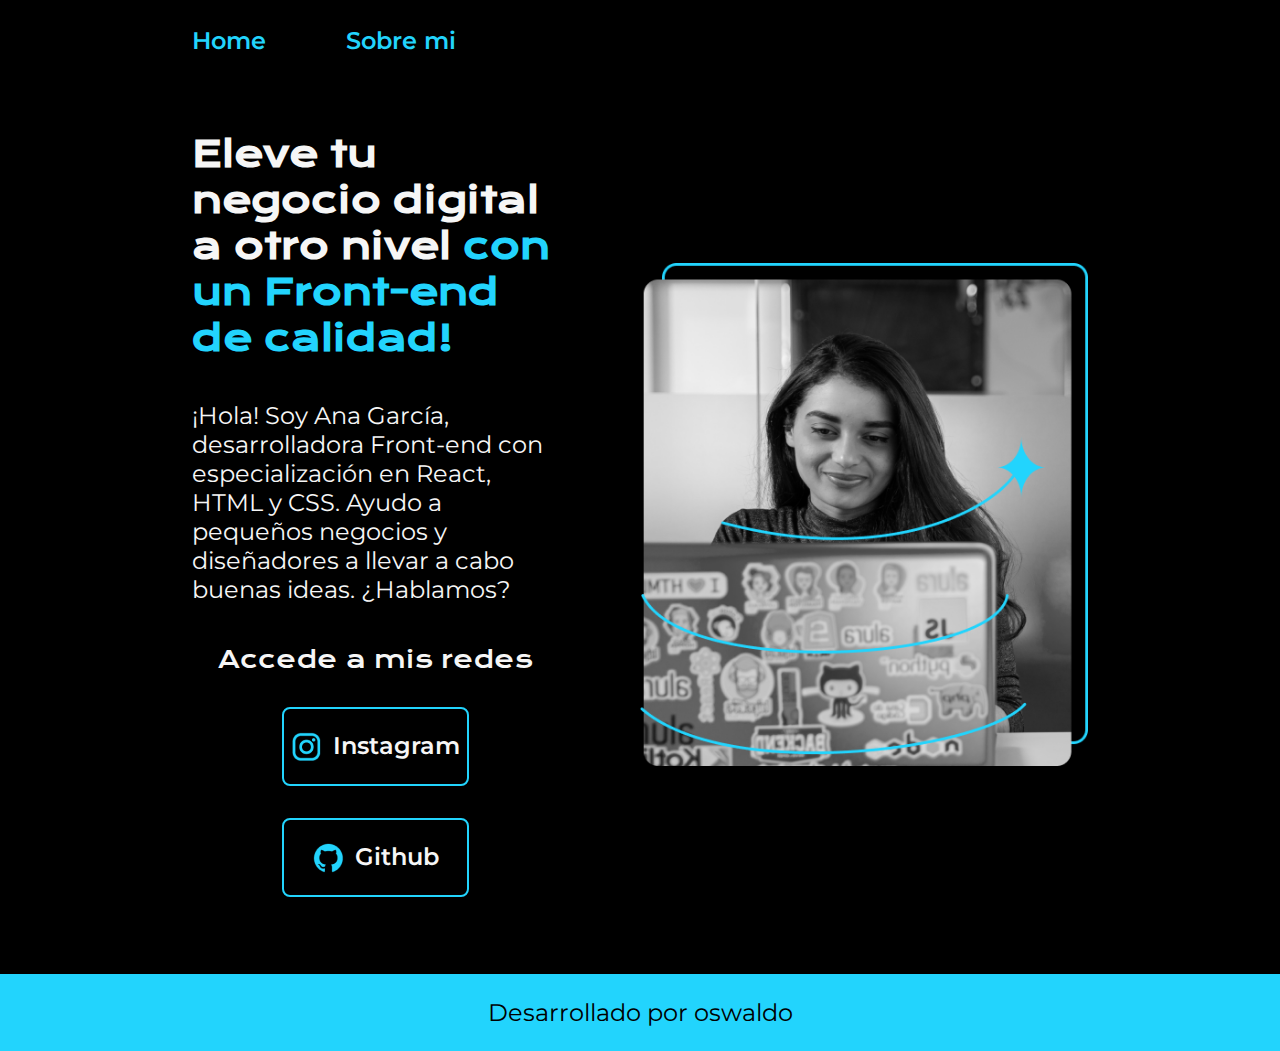
<file: index.html>
<!DOCTYPE html>
<html lang="es">
<head>
    <meta charset="UTF-8">
    <meta http-equiv="x-UA-Compatible" content="IE=edge">
    <meta name="viewport" content="width=device-width, initial-scale=1.0">
    <title>Portafolio</title>
    <link rel="stylesheet" href="./styles/style.css">
</head>
<body>
    <header class="header">
        <nav class="header__menu">
            <a class="header__menu__link" href="index.html">Home</a>
            <a class="header__menu__link" href="about.html">Sobre mi</a>

        </nav>

    </header>
    <main class="presentacion">
        <section class="presentacion__contenido">
            <h1 class="presentacion__contenido__titulo">
                 Eleve tu negocio digital a otro nivel 
                <strong class="titulo-destaque"> con un Front-end de calidad!
                </strong>
                </h1>
                <p class="presentacion__contenido_texto">
                 ¡Hola! Soy Ana García, desarrolladora Front-end con 
                 especialización en React, HTML y CSS. Ayudo a pequeños 
                negocios y diseñadores a llevar a cabo buenas ideas. ¿Hablamos?
            </p>
            <div class="presentacion__enlaces">
                <h2 class="Presentacion__enlaces__subtitulos">Accede a mis redes</h2>
                <a class="presentacion__enlaces__link" href="https://www.instagram.com/">
                    <img src="./assets/instagram.png" alt="">
                    Instagram</a>
                <a class="presentacion__enlaces__link"  href="https://www.Github.com/">
                    <img src="./assets/github.png" alt="">
                    Github</a>
            </div>

        </section>
        <img class="presentacion__imagen"src="./assets/Imagem.png" alt="Imagen de Ana garcia trabajando">
    </main>
    <footer class="footer">
        <p>Desarrollado por oswaldo</p>
    </footer>
</body>
</html>
</file>
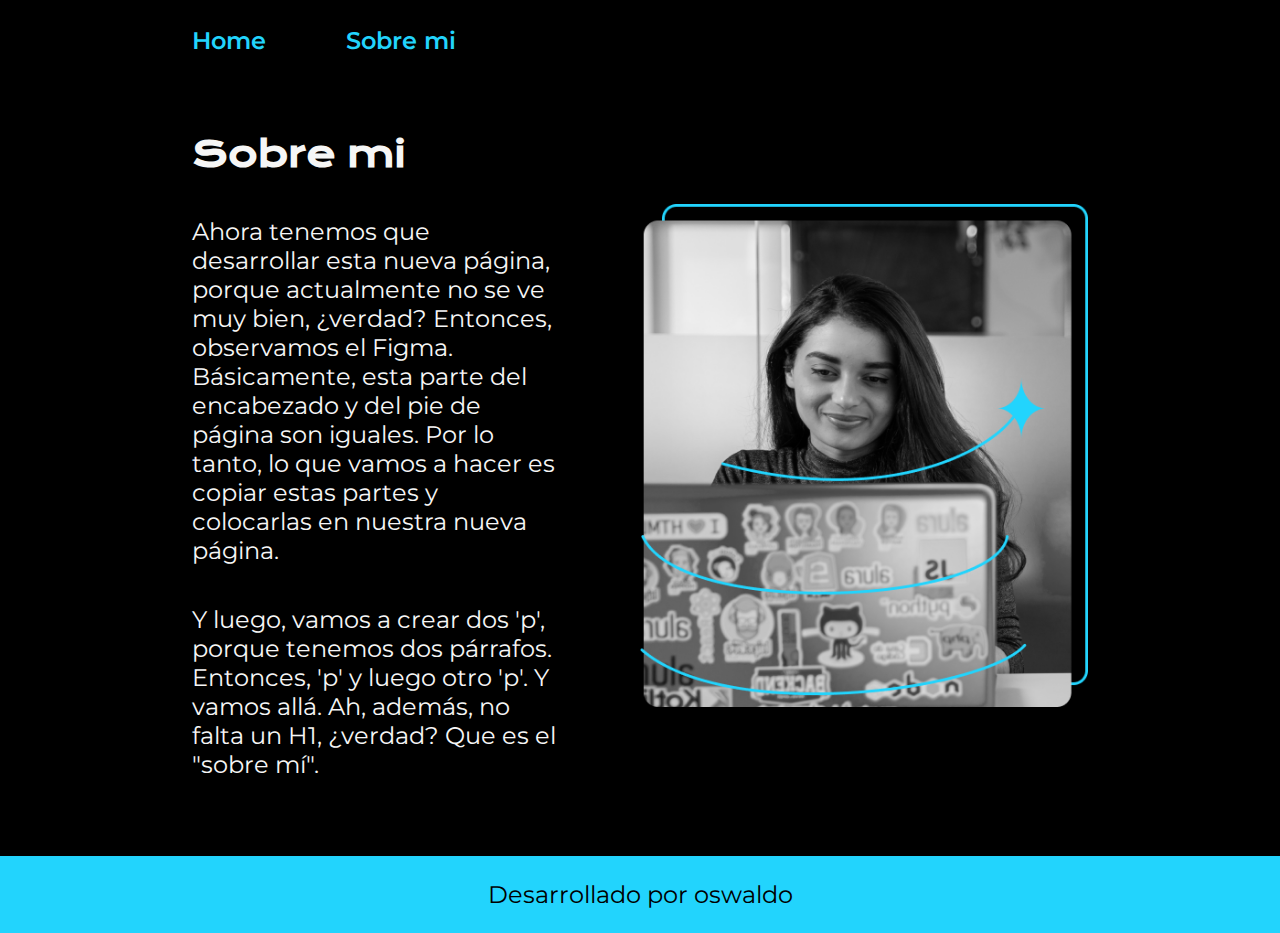
<file: about.html>
<!DOCTYPE html>
<html lang="es">
<head>
    <meta charset="UTF-8">
    <meta name="viewport" content="width=device-width, initial-scale=1.0">
    <title>Sobre mi</title>
    <link rel="stylesheet" href="./styles/style.css">
</head>
<body>
    <header class="header">
        <nav class="header__menu">
            <a class="header__menu__link" href="index.html">Home</a>
            <a class="header__menu__link" href="about.html">Sobre mi</a>

        </nav>

    </header>
    <main class="presentacion">
        <section class="presentacion__contenido">
            <h1 class="presentacion__contenido__titulo">Sobre mi</h1>
            <p class="presentacion__contenido_texto">Ahora tenemos que desarrollar esta nueva página, porque actualmente 
                no se ve muy bien, ¿verdad? Entonces, observamos el Figma. Básicamente,
                 esta parte del encabezado y del pie de página son iguales. Por lo tanto, 
                 lo que vamos a hacer es copiar estas partes y colocarlas en nuestra nueva página.</p>
            <p class="presentacion__contenido_texto">Y luego, vamos a crear dos 'p', porque tenemos dos párrafos. Entonces, 'p' y 
                luego otro 'p'. Y vamos allá. Ah, además, no falta un H1, ¿verdad? Que es el "sobre mí".

            </p>
        </section>
        <img class="presentacion__imagen"src="./assets/Imagem.png" alt="Imagen de Ana garcia trabajando">
    </main>
    <footer class="footer">
        <p>Desarrollado por oswaldo</p> 
    </footer>
</body>

</html>
</file>
<file: styles/style.css>
@import url('https://fonts.googleapis.com/css2?family=Krona+One&family=Montserrat:wght@400;600&display=swap');

:root{
    --color-primario:#000000;
    --color-secundario:#F6F6F6;
    --color-terciario:#22D4FD;
    --color-hover:#272727;

    --fuente-montserrat: 'montserrat', sans serif;
    --fuente-krona: 'Krona One', sans-serif; 

}


*{
    padding: 0%;
    margin: 0%; 
}


body {
    background-color: var(--color-primario);
    color: var(--color-secundario);
    box-sizing: border-box;
}

.header{
    padding: 2% 0% 0% 15%;
}

.header__menu{
    display:flex;
    gap: 80px;
}

.header__menu__link{
    font-family: var(--fuente-montserrat);
    font-size: 24px;
    font-weight: 600;
    color: #22D4FD;
    text-decoration: none;
}



.titulo-destaque {
    color: var(--color-terciario);
}

.presentacion{
    display: flex;
    align-items: center;
    padding: 6% 15%;
    justify-content: space-between;
    gap: 82px;
}
.presentacion__contenido{
    width: 50%;
    display: flex;
    flex-direction: column;
    gap: 40px;
}

.presentacion__contenido__titulo{
    font-size: 36px;
    font-family: var(--fuente-krona); 
}

.presentacion__contenido_texto{
    font-size: 24px;
    font-family: var(--fuente-montserrat);

}

.presentacion__enlaces{
    display: flex;
    justify-content: space-between;
    flex-direction: column;
    align-items: center;
    gap: 32px;
}

.Presentacion__enlaces__subtitulos{
    font-family: var(--fuente-krona);
    font-size: 24px;
    font-weight: 400;
    
}


.presentacion__enlaces__link{
    width: 50%;
    text-align: center;
    padding: 21.5px 0;
    border-radius: 8px;
    font-family: var(--fuente-montserrat);
    font-size: 24px;
    font-weight: 600;
    text-decoration: none;
    color: var(--color-secundario);
    border: 2px solid var(--color-terciario);
    display:flex;
    justify-content: center;
    gap: 10PX;
}

.presentacion__enlaces__link:hover{
    background-color: var(--color-hover);
}

.presentacion__imagen{
    width: 50%;
}
.footer{
    background-color: var(--color-terciario);
    padding: 24px;
    color:var(--color-primario);
    text-align: center;
    font-family: var(--fuente-montserrat);
    font-size: 24px;
    font-weight: 400;

}

@media(max-width: 1200px){
    
    .header{
        padding: 10%;
    }
    
    .header__menu{
        justify-content: center;
    }

    .presentacion {
        flex-direction: column-reverse;
        padding: 5%;
    }

    .presentacion__contenido{
        width: auto;
    }
}
</file>
